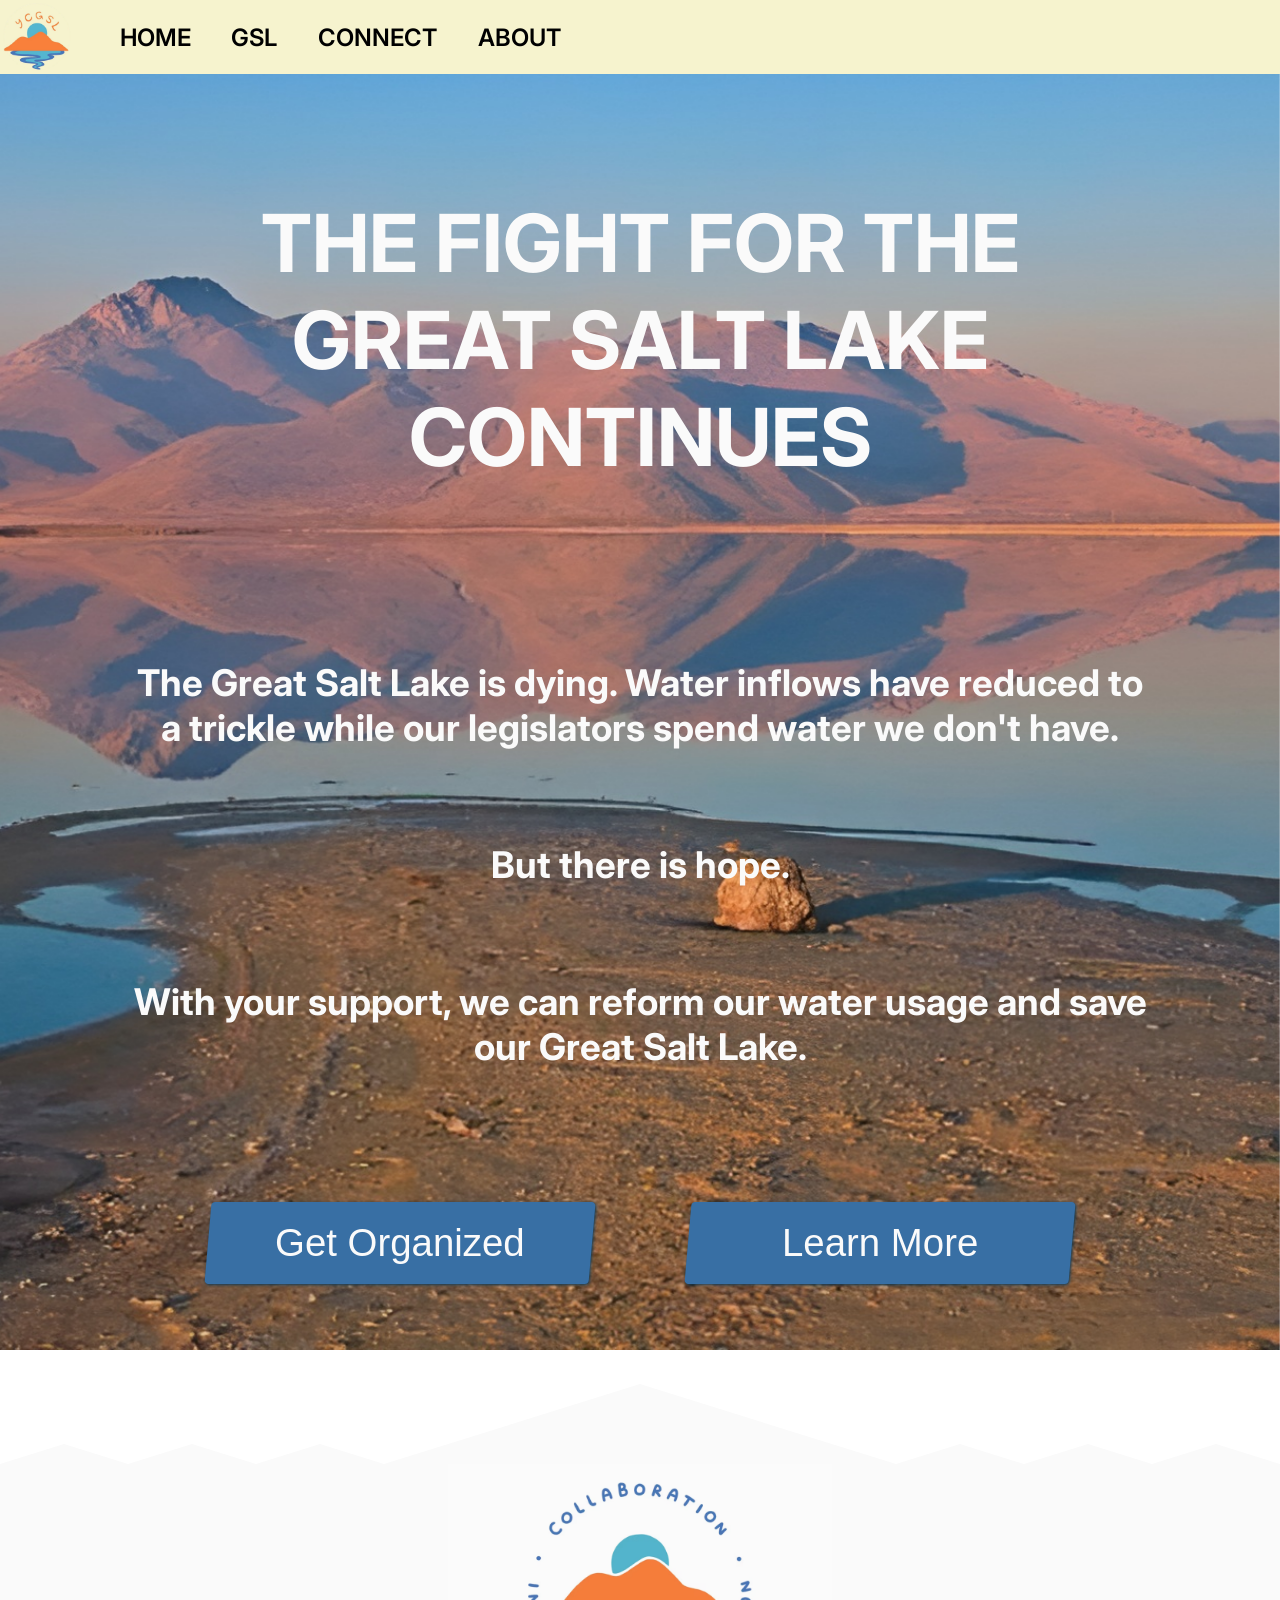
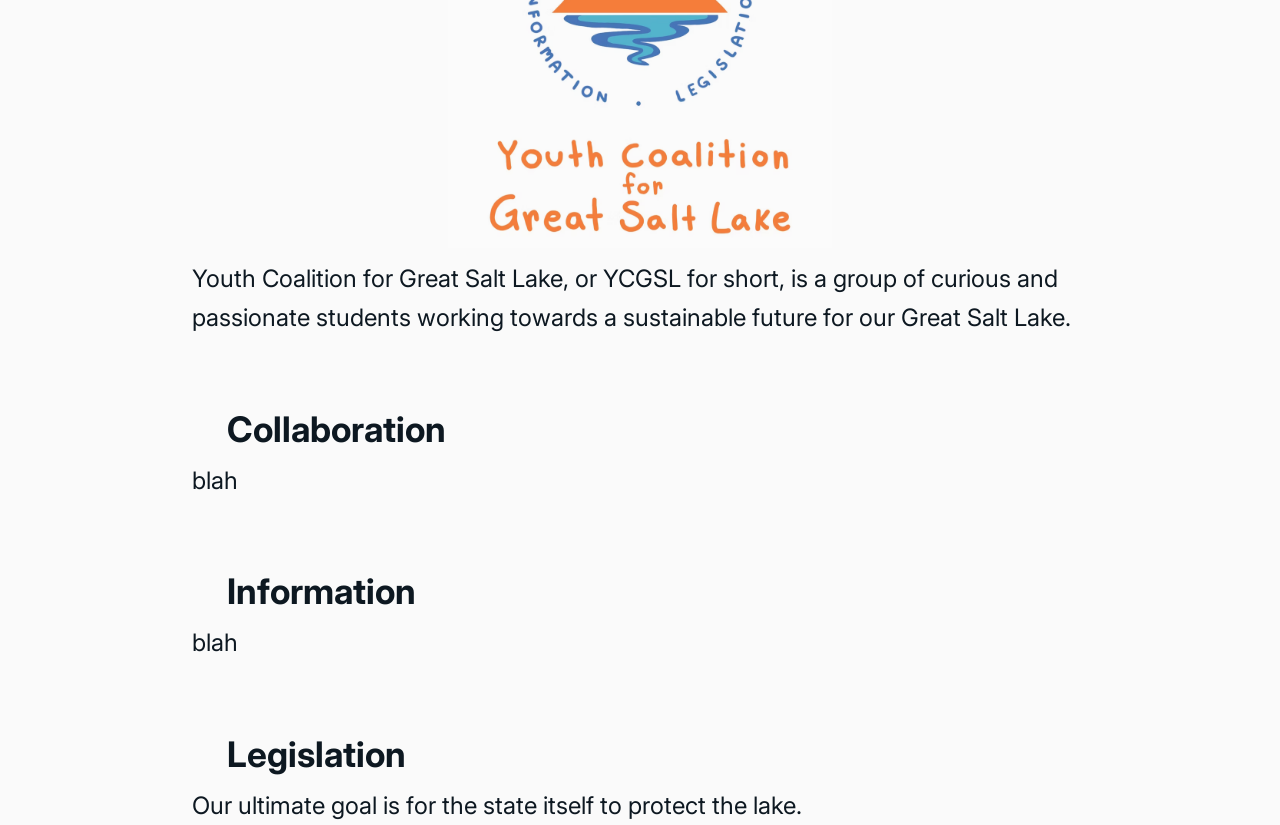
<file: index.html>
<!DOCTYPE html>
<html lang="en">
<head>
    <title>Home - YCGSL</title>

    <meta charset="UTF-8">
    <meta name="viewport" content="width=device-width, initial-scale=1.0">
    <!-- stolen from the p5js web editor -->
    <link rel="stylesheet" href="style/general.css">
    <link rel="stylesheet" href="style/index.css">
    <link rel="stylesheet" href="https://fonts.googleapis.com/css2?family=Inter:wght@400;600;700&display=swap">
</head>
<body>
    <!-- navbar, css stolen from https://www.educative.io/answers/how-to-create-a-navbar-using-css -->
    <nav class="navbar">
        <ul>
            <li id="logo"><a href="index.html"><img src="images/ycgslLogo.png"></img></a></li>
            <div class="navbarElemChunk">
                <li><a href="index.html">HOME</a></li>
                <li><a href="info.html">GSL</a></li>
                <li><a href="connect.html">CONNECT</a></li>
                <li><a href="about.html">ABOUT</a></li>
            </div>
        </ul>
    </nav>

    <div class="main">
        <div class="background"></div>
        <div class="home-text:">
            <div class="home">
                <h1>THE FIGHT FOR THE GREAT SALT LAKE CONTINUES</h1>
                <h2>The Great Salt Lake is dying. Water inflows have reduced to a trickle while our legislators spend water we don't have.</h2>
                <h2>But there is hope.</h2>
                <h2>With your support, we can reform our water usage and save our Great Salt Lake.</h2>
                <div class="button-container">
                    <button><span><a href="connect.html">Get Organized</a></span></button>
                    <button><span><a href="connect.html">Learn More</a></span></button>
                </div>
            </div>
        </div>

        <div class="divider">
            <svg viewBox="0 0 1000 100" preserveAspectRatio="none">
                <path d="
                    M0,100 
                    L50,80 L100,100
                    L150,80 L200,100
                    L250,80 L300,100
                    L500,20
                    L700,100 L750,80
                    L800,100 L850,80
                    L900,100 L950,80 L1000,100
                    L1000,100 L0,100 Z
                " fill="var(--white)"/>
            </svg>
        </div>

        <div class="more-info">
            <div class="big-logo"></div>
            <div class="info-text">
                <p>
                    Youth Coalition for Great Salt Lake, or YCGSL for short, is a group of curious and passionate students
                    working towards a sustainable future for our Great Salt Lake.
                </p>
                <h3>Collaboration</h3>
                <p>blah</p>
                <h3>Information</h3>
                <p>blah</p>
                <h3>Legislation</h3>
                <p>Our ultimate goal is for the state itself to protect the lake.</p>
            </div>
        </div>
    </div>

    <script>
    window.addEventListener('scroll', function () {
        const scrolled = window.scrollY;
        document.querySelector('.background').style.transform = `translateY(${scrolled * -0.1}px)`;
    });
    </script>
</body>
</html>

<!-- this is a comment! -->
</file>
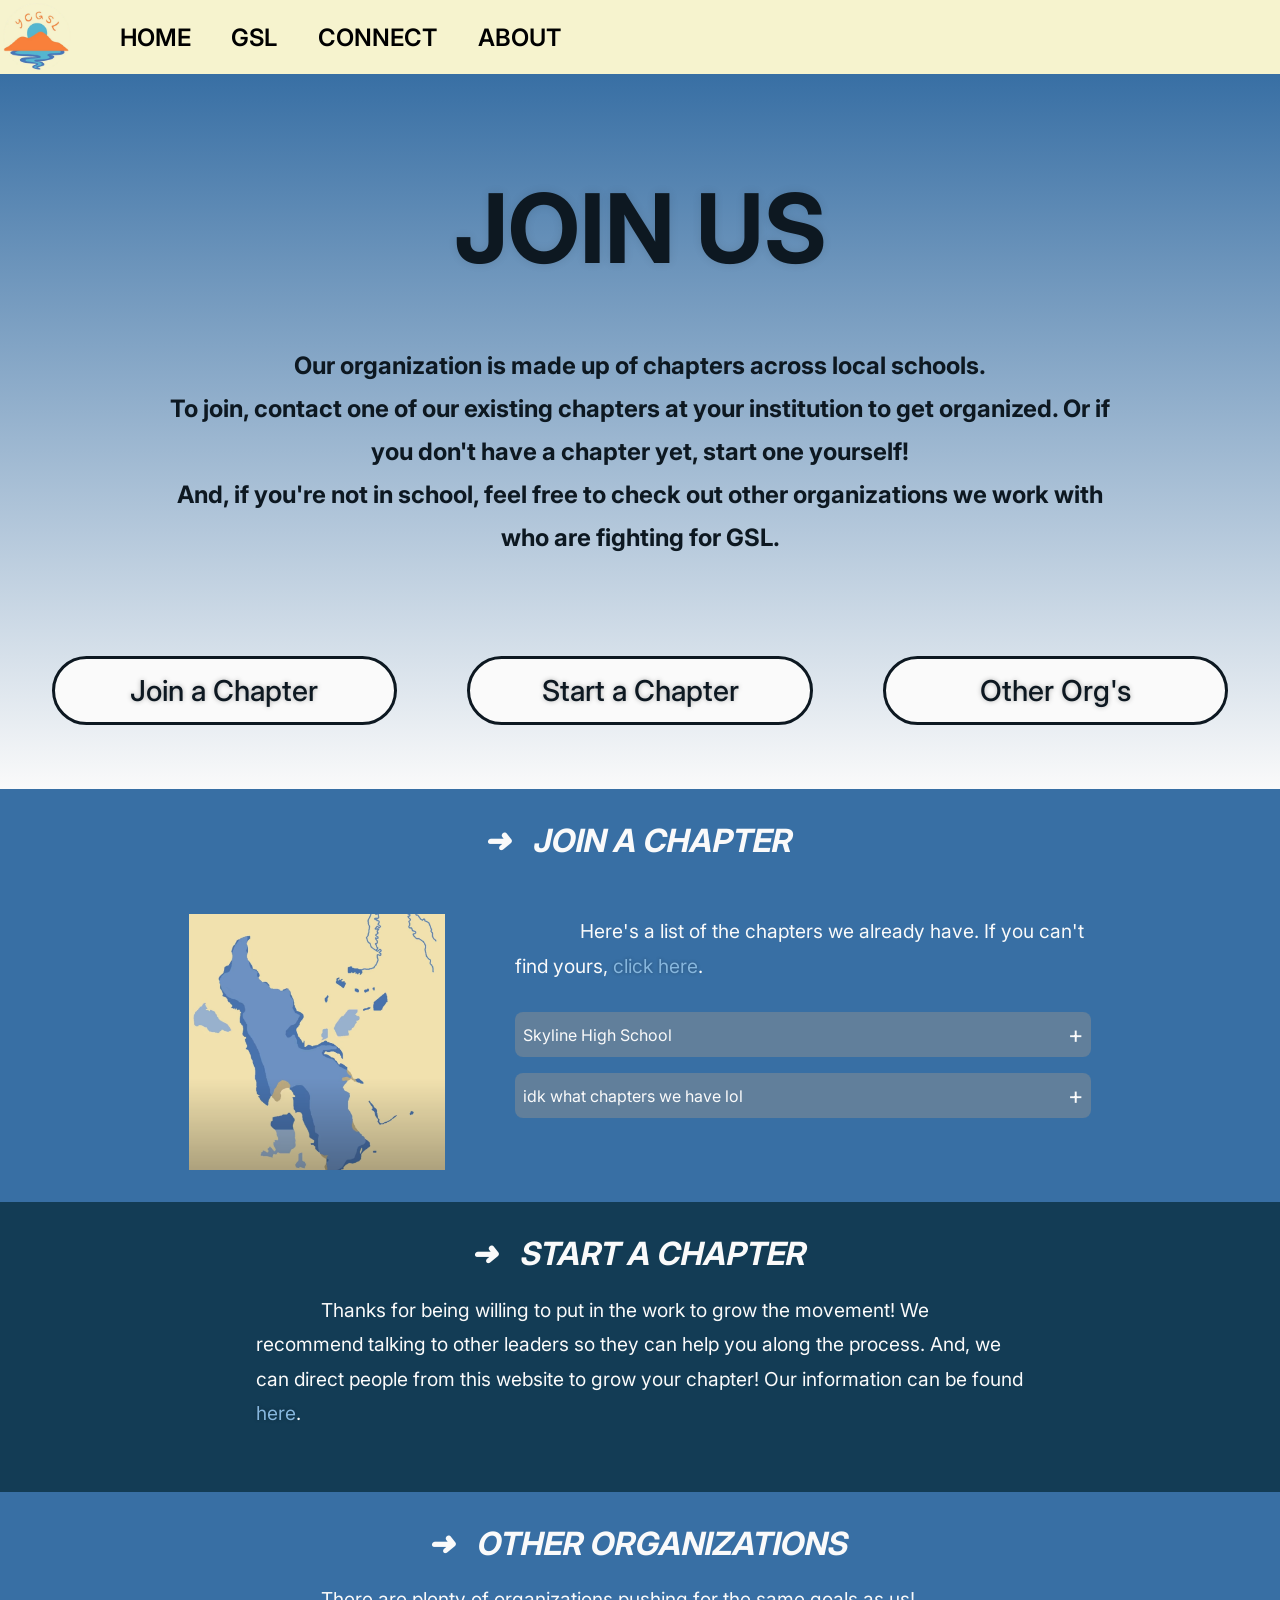
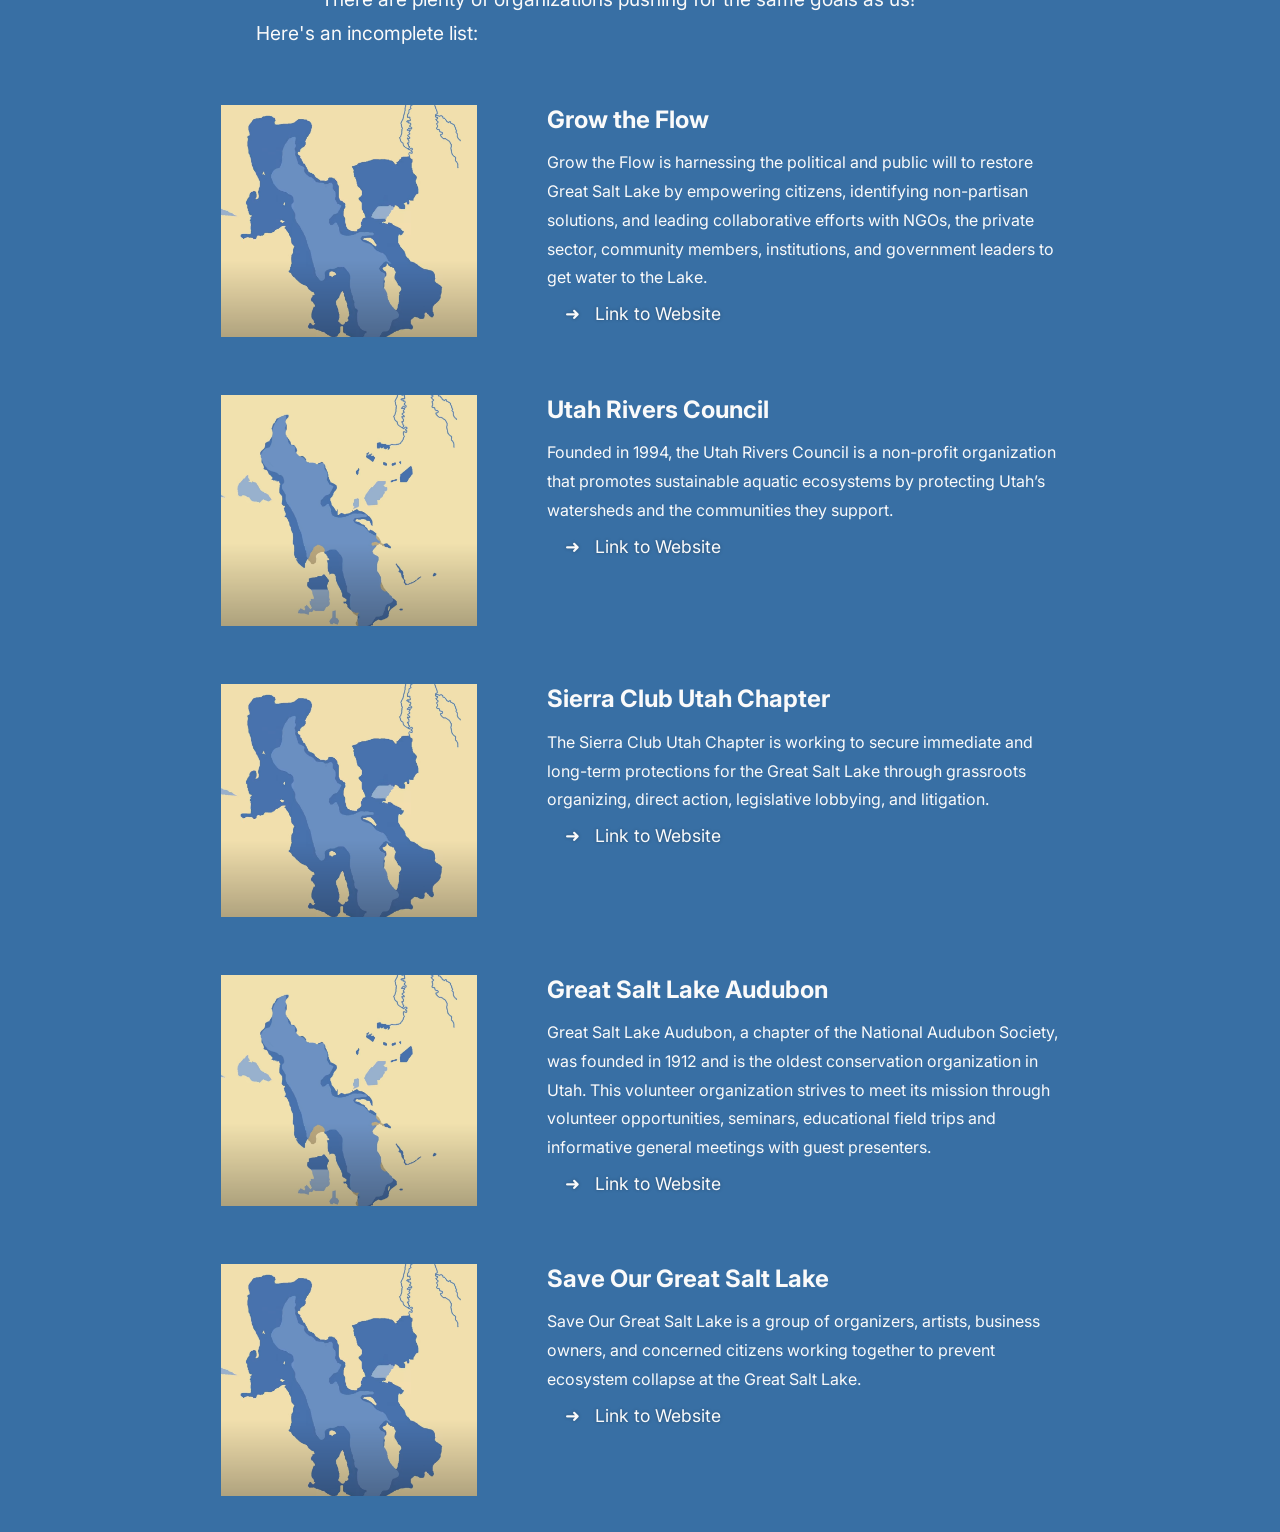
<file: connect.html>
<!DOCTYPE html>
<html lang="en">
<head>
    <title>About - YCGSL</title>

    <meta charset="UTF-8">
    <meta name="viewport" content="width=device-width, initial-scale=1.0">
    <!-- stolen from the p5js web editor -->
    <link rel="stylesheet" href="style/general.css">
    <link rel="stylesheet" href="style/connect.css">
    <link rel="stylesheet" href="https://fonts.googleapis.com/css2?family=Inter:wght@400;600;700&display=swap">
</head>
<body>
    <!-- navbar, css stolen from https://www.educative.io/answers/how-to-create-a-navbar-using-css -->
    <nav class="navbar">
        <ul>
            <li id="logo"><a href="index.html"><img src="images/ycgslLogo.png"></img></a></li>
            <div class="navbarElemChunk">
                <li><a href="index.html">HOME</a></li>
                <li><a href="info.html">GSL</a></li>
                <li><a href="connect.html">CONNECT</a></li>
                <li><a href="about.html">ABOUT</a></li>
            </div>
        </ul>
    </nav>

    <div class="main">

        <div class="topbar">
            <h1>JOIN US</h1>
            <h2>Our organization is made up of chapters across local schools.</h2>
            <h2>To join, contact one of our existing chapters at your institution to get organized. Or if you don't have a chapter yet, start one yourself!</h2>
            <h2>And, if you're not in school, feel free to check out other organizations we work with who are fighting for GSL.</h2>
            <div class="button-container">
                <a href="#join" class="button-link">Join a Chapter</a>
                <a href="#start" class="button-link">Start a Chapter</a>
                <a href="#not-youth" class="button-link">Other Org's</a>
            </div>
        </div>


        <div class="how-to" id="join">
            <h1>➜&nbsp;&nbsp;&nbsp;JOIN A CHAPTER</h1> <!-- the &nbsp;&nbsp;&nbsp; is a tab -->
            <div class="flexbox">
                <div class="fun-picture"></div>
                <div class="text">
                    <p>
                        &nbsp;&nbsp;&nbsp;&nbsp;&nbsp;&nbsp;&nbsp;&nbsp;&nbsp;&nbsp;&nbsp;&nbsp;
                        Here's a list of the chapters we already have. If you can't find yours, 
                        <a href="#start">click here</a>.
                    </p> <!--lmfao-->
                    
                    <div class="info-box-container">
                        <div class="school-info" onclick="toggleInfo(this)">
                            <span class="school-label">Skyline High School</span>
                            <span class="plus-icon">+</span>
                        </div>
                        <div class="info-content">
                            <span class="school-details">Here should be instructions on how to contact Skyline leaders.</span>
                        </div>
                    </div>
                    <div class="info-box-container">
                        <div class="school-info" onclick="toggleInfo(this)">
                            <span class="school-label">idk what chapters we have lol</span>
                            <span class="plus-icon">+</span>
                        </div>
                        <div class="info-content">
                            <span class="school-details">Lorem ipsum docet dolor doloremque</span>
                        </div>
                    </div>

                </div>
            </div>
        </div>


        <div class="how-to" id="start">
            <h1>➜&nbsp;&nbsp;&nbsp;START A CHAPTER</h1>
            <div class="blurb"><p>
                &nbsp;&nbsp;&nbsp;&nbsp;&nbsp;&nbsp;&nbsp;&nbsp;&nbsp;&nbsp;&nbsp;&nbsp;
                Thanks for being willing to put in the work to grow the movement! 
                We recommend talking to other leaders so they can help you along the process. 
                And, we can direct people from this website to grow your chapter! Our information can be found 
                <a href="about.html">here</a>.
            </p></div>
        </div>


        <div class="how-to" id="not-youth">
            <h1>➜&nbsp;&nbsp;&nbsp;OTHER ORGANIZATIONS</h1> 
            <div class="blurb"><p>
                &nbsp;&nbsp;&nbsp;&nbsp;&nbsp;&nbsp;&nbsp;&nbsp;&nbsp;&nbsp;&nbsp;&nbsp;
                There are plenty of organizations pushing for the same goals as us!<br>Here's an incomplete list:
            </p></div>

            <div class="org-container">
                <div class="flexbox">
                    <div class="logo-picture"><img src="images/old.png"></img></div>
                    <div class="org-details">
                        <h2>Grow the Flow</h2>
                        <p>Grow the Flow is harnessing the political and public will to restore Great Salt Lake by empowering citizens, identifying non-partisan solutions, and leading collaborative efforts with NGOs, the private sector, community members, institutions, and government leaders to get water to the Lake.</p>
                        <a href="https://growtheflowutah.org/">➜&nbsp;&nbsp;&nbsp;Link to Website</a>
                    </div>
                </div>
            </div>
            <div class="org-container">
                <div class="flexbox">
                    <div class="logo-picture"><img src="images/modern.png"></img></div>
                    <div class="org-details">
                        <h2>Utah Rivers Council</h2>
                        <p>Founded in 1994, the Utah Rivers Council is a non-profit organization that promotes sustainable aquatic ecosystems by protecting Utah’s watersheds and the communities they support.</p>
                        <a href="https://utahrivers.org/">➜&nbsp;&nbsp;&nbsp;Link to Website</a>
                    </div>
                </div>
            </div>
            <div class="org-container">
                <div class="flexbox">
                    <div class="logo-picture"><img src="images/old.png"></img></div>
                    <div class="org-details">
                        <h2>Sierra Club Utah Chapter</h2>
                        <p>The Sierra Club Utah Chapter is working to secure immediate and long-term protections for the Great Salt Lake through grassroots organizing, direct action, legislative lobbying, and litigation.</p>
                        <a href="https://www.sierraclub.org/utah">➜&nbsp;&nbsp;&nbsp;Link to Website</a>
                    </div>
                </div>
            </div>
            <div class="org-container">
                <div class="flexbox">
                    <div class="logo-picture"><img src="images/modern.png"></img></div>
                    <div class="org-details">
                        <h2>Great Salt Lake Audubon</h2>
                        <p>Great Salt Lake Audubon, a chapter of the National Audubon Society, was founded in 1912 and is the oldest conservation organization in Utah. This volunteer organization strives to meet its mission through volunteer opportunities, seminars, educational field trips and informative general meetings with guest presenters.</p>
                        <a href="https://greatsaltlakeaudubon.org/">➜&nbsp;&nbsp;&nbsp;Link to Website</a>
                    </div>
                </div>
            </div>
            <div class="org-container">
                <div class="flexbox">
                    <div class="logo-picture"><img src="images/old.png"></img></div>
                    <div class="org-details">
                        <h2>Save Our Great Salt Lake</h2>
                        <p>Save Our Great Salt Lake is a group of organizers, artists, business owners, and concerned citizens working together to prevent ecosystem collapse at the Great Salt Lake.</p>
                        <a href="https://www.saveourgreatsaltlake.org/">➜&nbsp;&nbsp;&nbsp;Link to Website</a>
                    </div>
                </div>
            </div>
        </div>

    </div>

    <script>
        function toggleInfo(box) {
            const content = box.nextElementSibling; //checks whether open
            const icon = box.querySelector('.plus-icon'); //checks for the info icon element

            content.classList.toggle('open'); //flips being open or not for container
            box.classList.toggle('open'); //flips being open or not for box
            icon.textContent = content.classList.contains('open') ? '−' : '+'; //changes based on openness
        }
    </script>

</body>
</html>
</file>
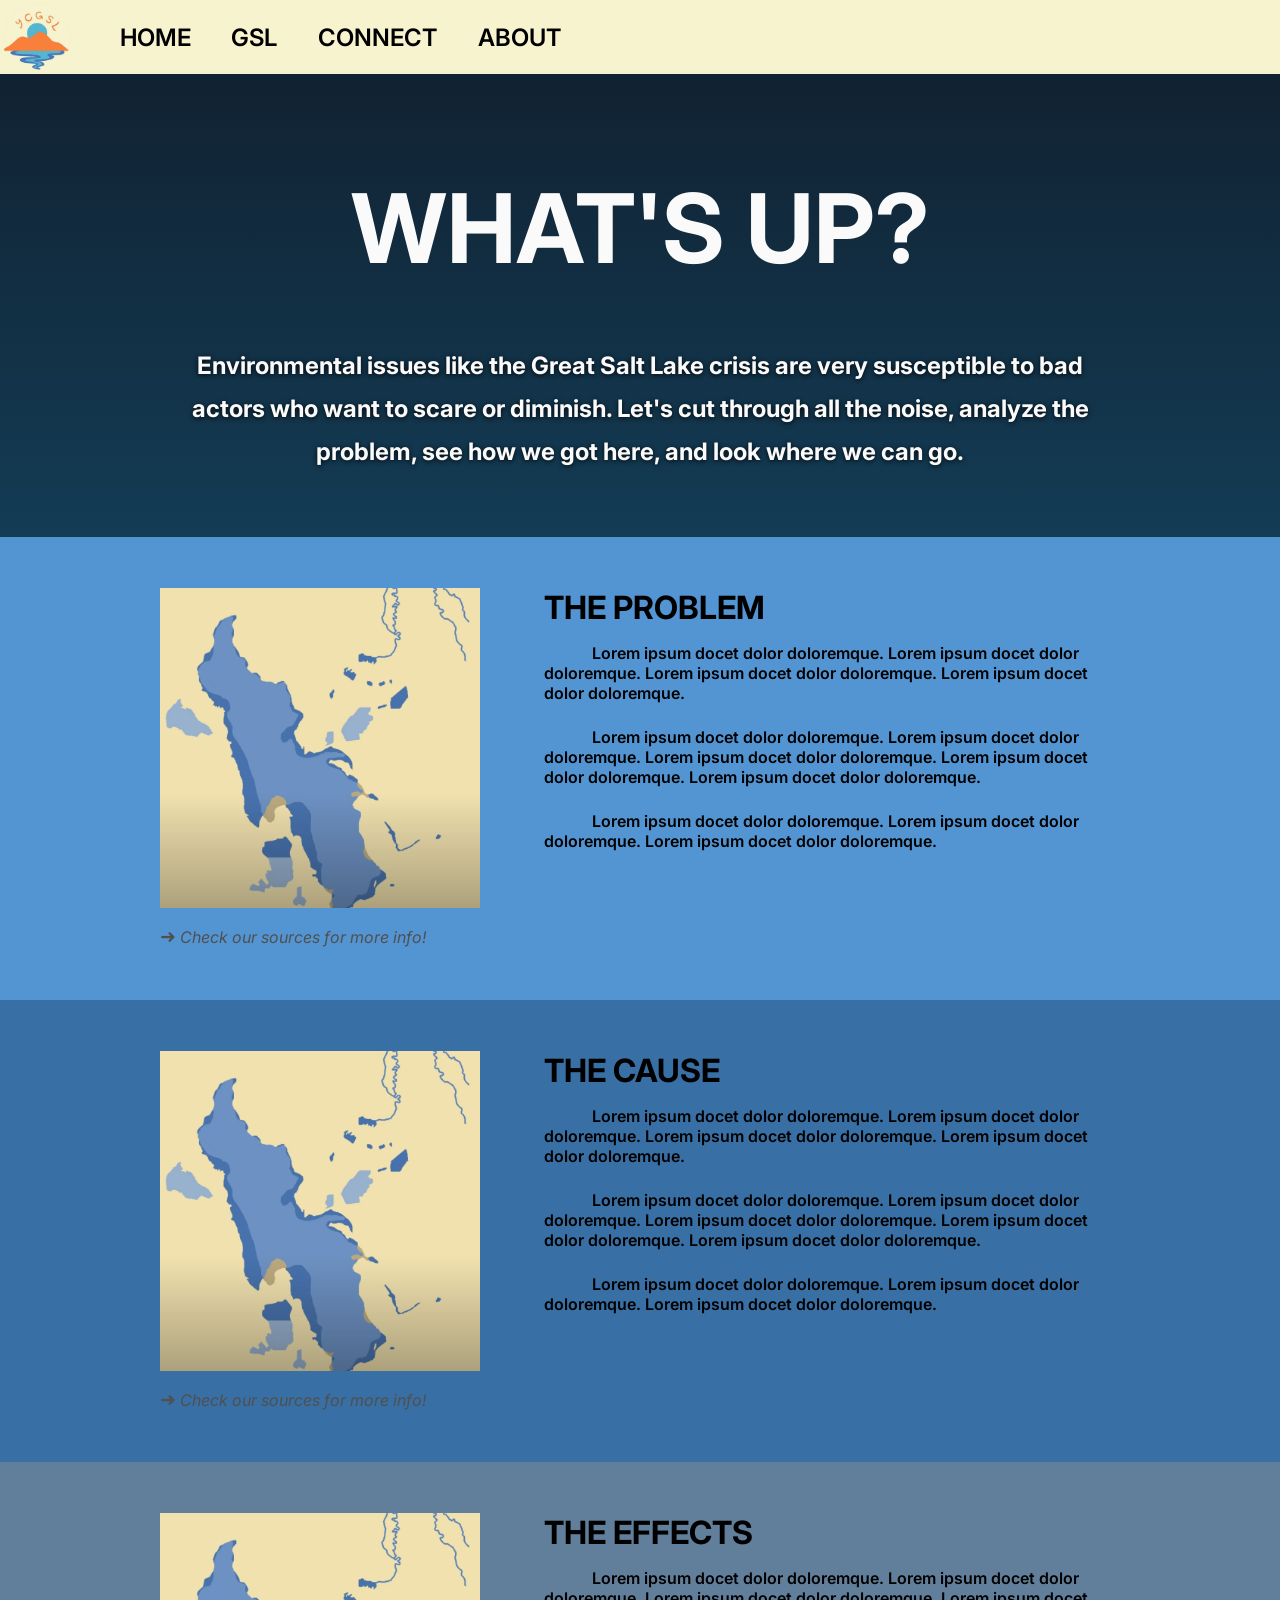
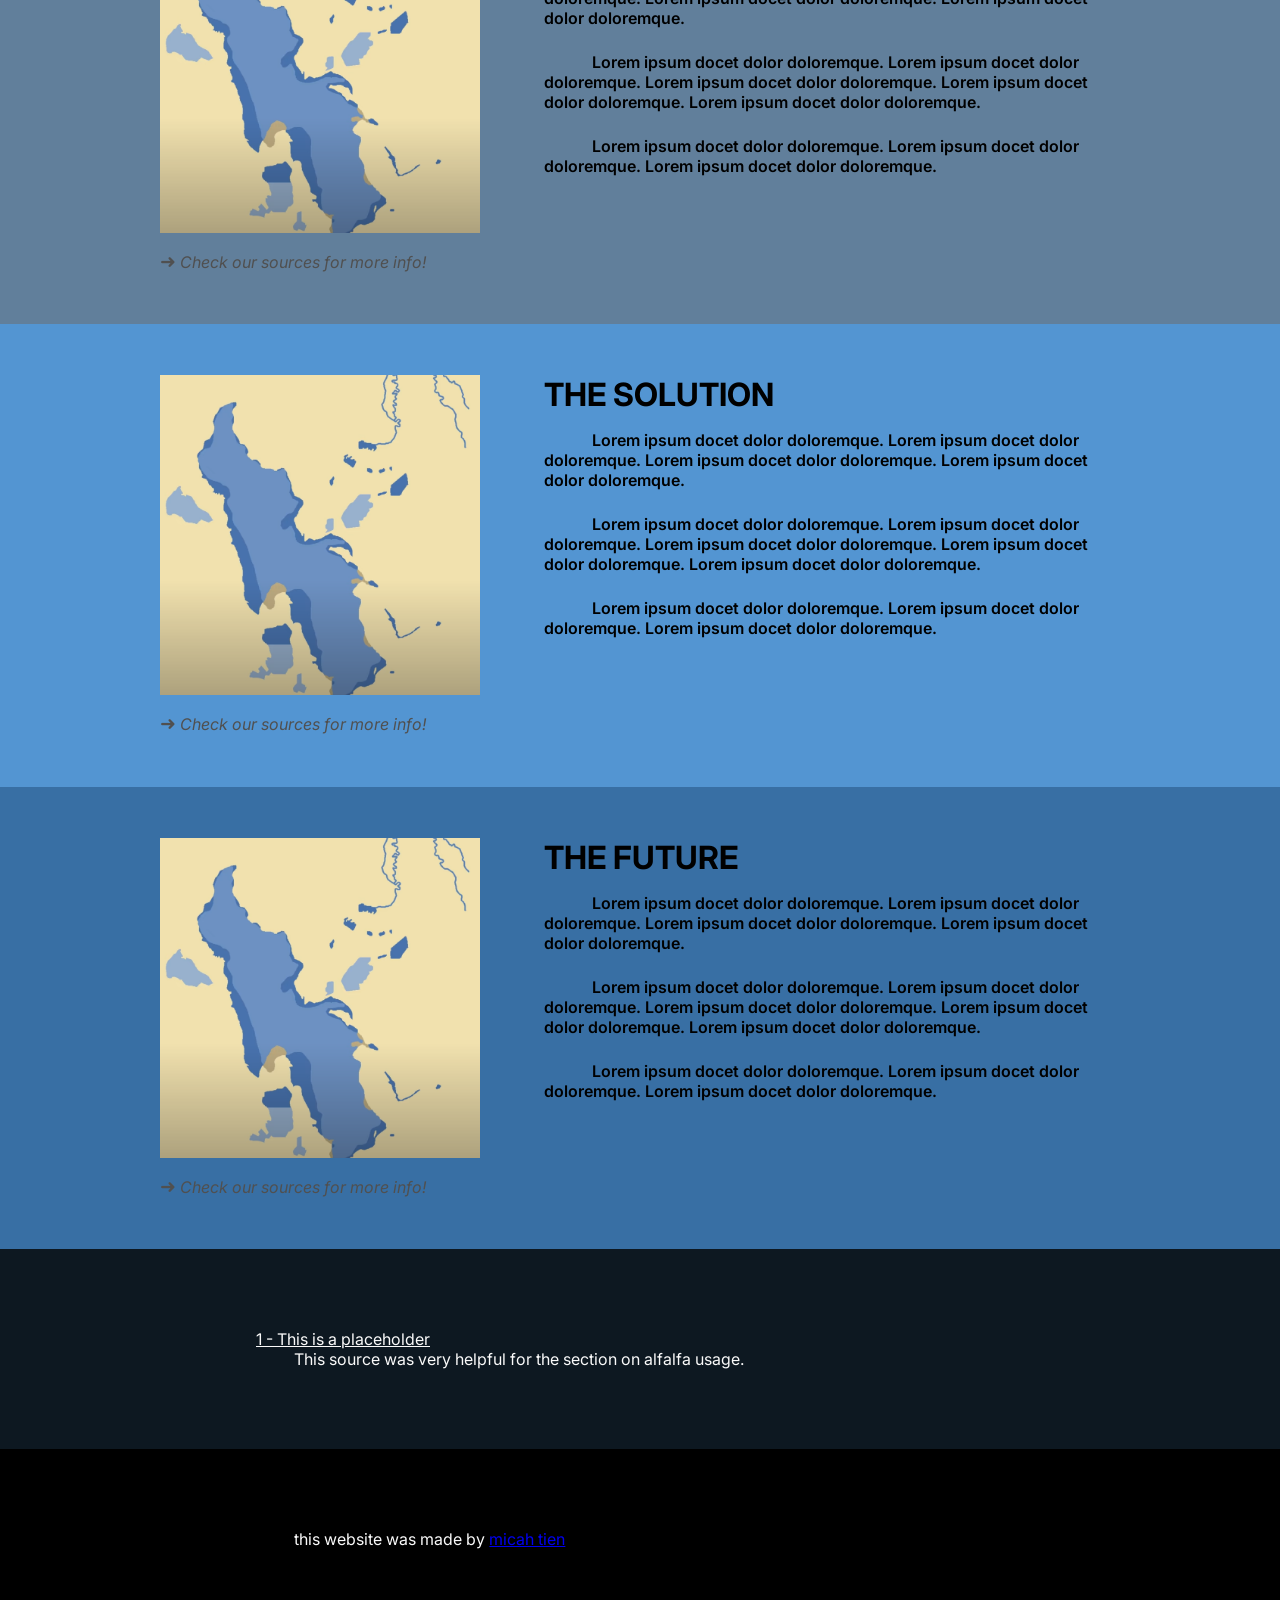
<file: info.html>
<!DOCTYPE html>
<html lang="en">
<head>
    <title>About - YCGSL</title>

    <meta charset="UTF-8">
    <meta name="viewport" content="width=device-width, initial-scale=1.0">
    <!-- stolen from the p5js web editor -->
    <link rel="stylesheet" href="style/general.css">
    <link rel="stylesheet" href="style/info.css">
    <link rel="stylesheet" href="https://fonts.googleapis.com/css2?family=Inter:wght@400;600;700&display=swap">
</head>
<body>
    <!-- navbar, css stolen from https://www.educative.io/answers/how-to-create-a-navbar-using-css -->
    <nav class="navbar">
        <ul>
            <li id="logo"><a href="index.html"><img src="images/ycgslLogo.png"></img></a></li>
            <div class="navbarElemChunk">
                <li><a href="index.html">HOME</a></li>
                <li><a href="info.html">GSL</a></li>
                <li><a href="connect.html">CONNECT</a></li>
                <li><a href="about.html">ABOUT</a></li>
            </div>
        </ul>
    </nav>

    <div class="main">
        <div class="background-wrapper">
            <h1>WHAT'S UP?</h1>
            <h2>
                Environmental issues like the Great Salt Lake crisis are very susceptible to bad actors who want to scare or diminish. 
                Let's cut through all the noise, analyze the problem, see how we got here, and look where we can go.
            </h2>
        </div>

        <div class="info-group" id="problem">
            <div class="info-block">
                <div class="left-part">
                    <div class="infographic"></div>
                    <p class="source-info">
                        <span class="arrow">➜</span>
                        <a href="#sources-section"><i>Check our sources for more info!</i></a>
                    </p>
                </div>
                <div class="right-part">
                    <h1>THE PROBLEM</h1>
                    <p>Lorem ipsum docet dolor doloremque. Lorem ipsum docet dolor doloremque. Lorem ipsum docet dolor doloremque. Lorem ipsum docet dolor doloremque.</p>
                    <p>Lorem ipsum docet dolor doloremque. Lorem ipsum docet dolor doloremque. Lorem ipsum docet dolor doloremque. Lorem ipsum docet dolor doloremque. Lorem ipsum docet dolor doloremque.</p>
                    <p>Lorem ipsum docet dolor doloremque. Lorem ipsum docet dolor doloremque. Lorem ipsum docet dolor doloremque.</p>
                </div>
            </div>
        </div>

        <div class="info-group" id="cause">
            <div class="info-block">
                <div class="left-part">
                    <div class="infographic"></div>
                    <p class="source-info">
                        <span class="arrow">➜</span>
                        <a href="#sources-section"><i>Check our sources for more info!</i></a>
                    </p>
                </div>
                <div class="right-part">
                    <h1>THE CAUSE</h1>
                    <p>Lorem ipsum docet dolor doloremque. Lorem ipsum docet dolor doloremque. Lorem ipsum docet dolor doloremque. Lorem ipsum docet dolor doloremque.</p>
                    <p>Lorem ipsum docet dolor doloremque. Lorem ipsum docet dolor doloremque. Lorem ipsum docet dolor doloremque. Lorem ipsum docet dolor doloremque. Lorem ipsum docet dolor doloremque.</p>
                    <p>Lorem ipsum docet dolor doloremque. Lorem ipsum docet dolor doloremque. Lorem ipsum docet dolor doloremque.</p>
                </div>
            </div>
        </div>

        <div class="info-group" id="effects">
            <div class="info-block">
                <div class="left-part">
                    <div class="infographic"></div>
                    <p class="source-info">
                        <span class="arrow">➜</span>
                        <a href="#sources-section"><i>Check our sources for more info!</i></a>
                    </p>
                </div>
                <div class="right-part">
                    <h1>THE EFFECTS</h1>
                    <p>Lorem ipsum docet dolor doloremque. Lorem ipsum docet dolor doloremque. Lorem ipsum docet dolor doloremque. Lorem ipsum docet dolor doloremque.</p>
                    <p>Lorem ipsum docet dolor doloremque. Lorem ipsum docet dolor doloremque. Lorem ipsum docet dolor doloremque. Lorem ipsum docet dolor doloremque. Lorem ipsum docet dolor doloremque.</p>
                    <p>Lorem ipsum docet dolor doloremque. Lorem ipsum docet dolor doloremque. Lorem ipsum docet dolor doloremque.</p>
                </div>
            </div>
        </div>

        <div class="info-group" id="solution">
            <div class="info-block">
                <div class="left-part">
                    <div class="infographic"></div>
                    <p class="source-info">
                        <span class="arrow">➜</span>
                        <a href="#sources-section"><i>Check our sources for more info!</i></a>
                    </p>
                </div>
                <div class="right-part">
                    <h1>THE SOLUTION</h1>
                    <p>Lorem ipsum docet dolor doloremque. Lorem ipsum docet dolor doloremque. Lorem ipsum docet dolor doloremque. Lorem ipsum docet dolor doloremque.</p>
                    <p>Lorem ipsum docet dolor doloremque. Lorem ipsum docet dolor doloremque. Lorem ipsum docet dolor doloremque. Lorem ipsum docet dolor doloremque. Lorem ipsum docet dolor doloremque.</p>
                    <p>Lorem ipsum docet dolor doloremque. Lorem ipsum docet dolor doloremque. Lorem ipsum docet dolor doloremque.</p>
                </div>
            </div>
        </div>

        <div class="info-group" id="future">
            <div class="info-block">
                <div class="left-part">
                    <div class="infographic"></div>
                    <p class="source-info">
                        <span class="arrow">➜</span>
                        <a href="#sources-section"><i>Check our sources for more info!</i></a>
                    </p>
                </div>
                <div class="right-part">
                    <h1>THE FUTURE</h1>
                    <p>Lorem ipsum docet dolor doloremque. Lorem ipsum docet dolor doloremque. Lorem ipsum docet dolor doloremque. Lorem ipsum docet dolor doloremque.</p>
                    <p>Lorem ipsum docet dolor doloremque. Lorem ipsum docet dolor doloremque. Lorem ipsum docet dolor doloremque. Lorem ipsum docet dolor doloremque. Lorem ipsum docet dolor doloremque.</p>
                    <p>Lorem ipsum docet dolor doloremque. Lorem ipsum docet dolor doloremque. Lorem ipsum docet dolor doloremque.</p>
                </div>
            </div>
        </div>
        
        <div id="sources-section">
            
            <div class="source">
                <a href="https://www.sltrib.com/opinion/editorial/2022/12/04/why-its-time-utah-buy-out/">1 - This is a placeholder</a>
                <p>This source was very helpful for the section on alfalfa usage.</p>
            </div>

        </div>
        
        <div id="about-section">
            <p>this website was made by <a href="about.html">micah tien</a></p>
        </div>

    </div>
</body>
</html>
</file>
<file: style/general.css>
:root {
    --red: #E55812;
    --orange: #FF9B42;
    --yellow: #F2BB05;
    --blue: #386FA4;
    --navy: #133C55;
    --black: #0D1821;
    --white: #FAFAFA;
    --navbar: #F6F3CE;
}

html {
  scroll-behavior: smooth;
}

* {
    margin: 0;
    padding: 0;
}

body {
    font-family: 'Inter', sans-serif;
    height: 100%;
}

/*
    PLEASE NOTE
    EVERYTHING THAT HAS TO DEAL WITH THE NAVBAR
    SHOULD BE COMPLETELY IGNORED
    IT IS A MESS
    DW ABT IT
    JUST TRUST THAT IT WORKS
    AND IF IT DOESNT THEN DONT TELL ANYONE
    IF YOU CANT SEE IT THEN IT CANT SEE YOU
    
*/

.navbar {
    background-color: var(--navbar);
    width: 100%;
}

.navbar ul {
    list-style-type: none; /*deletes the bullet points*/
    display: flex; /*creates the flex box, so everything is on the same level*/

    margin: 0; /*to get rid of the ugly line above the navbar*/
    padding: 0;
}

.navbar ul li a {
    /* float: left; */
    display: flex;
    align-items: center; /* vertical center */
    justify-content: center; /* horizontal center */
}

#logo {
    /* square-ify */
    width: 74px;
    height: 74px;
    object-fit: cover;
    /* next two lines will center the text if its in square form */
    display: flex;
    justify-content: center;

    background-color: #F6F3CE;
    margin-left: 10px;
    margin: 0;
    padding: 0;
}
#logo img {
    width: 68px;
    height: 68px;
    object-fit: cover;
}

.navbarElemChunk {
    display: flex;
    margin: 1em;
}

.navbarElemChunk li {
    padding: 1%;
    margin-inline-start: 5%;
    
    display: flex;
    justify-content: center;
}

.navbarElemChunk li a {
    color: black;
    font-size: 1.5em;
    text-decoration: none; /* gets rid of the underline */
    padding-left: 0.3em;
    padding-right: 0.3em;
    font-weight: 600;
    background-color:  var(--navbar);

    transition: background-color 0.3s;
}

.navbarElemChunk li a:hover {
    background-color: #e0e0e0;
}


#about-section {
    width: 100%;
    background-color: black;
    color: var(--white);
    padding: 5em 0;
    margin: 0;
}

#about-section p {
    max-width: 83.33%;
    position: relative;
    left: 23vw;
    width: 54vw;
}
</file>
<file: style/index.css>
:root {
    --red: #E55812;
    --orange: #FF9B42;
    --yellow: #F2BB05;
    --blue: #386FA4;
    --navy: #133C55;
    --black: #0D1821;
    --white: #FAFAFA;
}

html {
    scroll-behavior: smooth;
    margin: 0;
    padding: 0;
    height: 100%;
}

.background {
    position: fixed;
    top: 0;
    left: 0;
    height: 150vh;
    width: 100%;

    background: url('../images/Great Salt Lake.png') no-repeat top center/cover;

    z-index: -1;
    transform: translateY(0px);
    pointer-events: none;
}

.home {
    position: relative;
    min-height: 100vh;

    display: flex;
    flex-direction: column;
    align-items: center;
    justify-content: center; /* vertical centering */
    text-align: center;
    padding-bottom: 5em;
}

.home-text {
    position: relative;
    z-index: 1;
}

.home h1, .home h2 {
    color: var(--white);
    margin: 1.5em;
}

.home h1 {
    font-size: 5em;
    max-width: 70vw;
}

.home h2 {
    font-size: 2.3em;
    max-width: 80vw;
    margin-bottom: 1em;
}

.button-container {
    font-size: 2em;
    display: flex;
    gap: 3em; /* space between buttons */
    justify-content: center;
    margin-top: 3em;
}

.button-container button {
    font-size: 1.2em;
    padding: 0.5em 1em;
    width: 30vw;
    background-color: var(--blue);
    color: var(--white);
    border-radius: 4px;
    border: none;
    cursor: pointer; /* makes cursor look like theres stuff to click */

    /* parallelogram code */
    transform: skew(-5deg);
    transition: all 0.3s ease;
    box-shadow: 1px 1px 3px var(--navy);
}

.button-container button span {
    display: inline-block;
    transform: skew(5deg); /* text is normal */
    transition: all 0.3s ease;
}

.button-container a {
    text-decoration: none;
    color: inherit;
}

.button-container button:hover span {
    transform: skew(-1deg);
}



.divider {
  position: relative;
  width: 100%;
  height: 100px;
  overflow: hidden;
  background: transparent;
}

.divider svg {
  display: block;
  width: 100%;
  height: 100%;
}



.more-info {
    background-color: var(--white); /* or your preferred bg */
    color: var(--black);
    text-align: left;
    width: 100%;
    margin: 0 auto;
}

.big-logo {
    width: 30vw;
    height: 30vw;
    margin: 0 auto;
    
    background-image: url('../images/ycgslBigLogo.png');
    background-size: contain;
    background-repeat: no-repeat;
    background-position: center;
    filter: brightness(98.5%); /* the image is slightly too light bc --white != white */
}

.info-text {
    position: relative;
    left: 15vw;
    width: 70vw;
}

.info-text h3 {
    margin-top: 2em;
    font-size: 2.2em;
    text-indent: 1em;
}

.info-text p {
    line-height: 1.6;
    font-size: 1.5em;
    margin-top: 0.5em;
}
</file>
<file: style/connect.css>
:root {
    --red: #E55812;
    --orange: #FF9B42;
    --yellow: #F2BB05;
    --lblue:#5395d2;
    --blue: #386FA4;
    --navy: #133C55;
    --black: #0D1821;
    --grey: #617f9b;
    --white: #FAFAFA;
}

html {
  scroll-behavior: smooth;
}

.main p {
    line-height: 1.8;
    font-size: 1.2em;
    margin-bottom: 1.5em;
}

.main a {
    text-decoration: none;
    color: #86b6dd;
    text-shadow: 0 0 0.2em rgba(0, 0, 0, 0.3);
}

.topbar {
    background: linear-gradient(to bottom, var(--blue), var(--white));
    color: var(--black);
    
    padding-top: 6em;
    padding-bottom: 4em;

    width: 100%;
    margin: 0 auto;
    text-align: center;
}

.topbar h1 {
    font-size: 6em;
    margin-bottom: 0.6em;
    text-shadow: 0 0 0.1em rgba(0, 0, 0, 0.1);
    transition: text-shadow 0.3s ease;
}

.topbar h1:hover {
    text-shadow: 0 0 0.1em rgba(0, 0, 0, 0.3);
}

.topbar h2 {
    color: var(--black);
    width: 75vw;
    margin: 0 auto;
    line-height: 1.8;
    /* text-shadow: 0 0.05em 0.2em rgba(0, 0, 0, 0.9); */
}

.button-container {
    font-size: 2em;
    display: flex;
    gap: 5.5%;
    justify-content: center;
    margin-top: 3em;
}

.button-container .button-link {
    font-size: 0.9em;
    font-weight: 500;
    padding: 0.5em 1em;
    width: 22vw;

    background-color: var(--white);
    color: var(--black);

    border-radius: 9999px;
    border-color: var(--black);
    border: 0.12em solid;
    cursor: pointer;

    transition: border-color 0.5s, background-color 0.3s, color 0.3s;
}

.button-container .button-link:hover {
  border-color: var(--navy);
  background-color: var(--navy);
  color: var(--white);
  text-shadow: 0 0.05em 0.2em rgba(0, 0, 0, 0.3);
}

.how-to {
    width: 100%;
    padding-top: 2em;
    padding-bottom: 2em;
    color: var(--white);
}

.how-to h1 {
    transform: skew(-12deg);
    width: 100%;
    text-align: center;

    tab-size:8;

    transition: transform 0.3s;
}

.how-to h1:hover {
    transform: skew(-25deg);
}


.flexbox {
    display: flex;
    gap: 5.5%;
    justify-content: center;

    margin-top: 6vmin;
}

.fun-picture {
    width: 20vw;
    height: 20vw;

    background-image: url('../images/modern.png');
    background-size: cover;
    background-position: center;
    background-repeat: no-repeat;
}

.text {
    width: 45vw;
}

.info-box-container {
    margin-bottom: 1em;
}

.school-info {
    background-color: var(--grey);
    padding: 0.5em;
    border-radius: 0.5em;

    cursor:pointer;
    user-select: none; /* makes the text unselectable. Remember this for later! */

    display:flex;
    justify-content: space-between;
    align-items: center;

    transition: background-color 0.3s;
}

.school-info.open {
    border-bottom-left-radius: 0em;
    border-bottom-right-radius: 0em;
}

.school-info:hover {
    background-color: #a5b4ce;
}

.plus-icon {
    position: relative;
    top: -0.03em;
    font-size: 1.5em;
}

.info-content {
    max-height: 0;
    overflow: hidden;

    background-color: #2f4353;
    border-bottom-left-radius: 0.5em;
    border-bottom-right-radius: 0.5em;

    transition: padding 0.3s, max-height 0.3s;
}

.info-content.open {
    padding: 0.5em;
    max-height: 5em;
}

.info-content a {
    color: inherit;
}

.blurb p {
    margin-top: 1em;
    width: 60vw;
    position: relative;
    left: 20vw;
}

#join {
    background-color: var(--blue);
}

#start {
    background-color: var(--navy);
}

#not-youth {
    background-color: var(--blue);
}

.logo-picture img {
    width: 20vw;

    background-size: cover;
    background-position: center;
    background-repeat: no-repeat;
}

.org-details {
    width: 40vw;
}

.org-details p {
    font-size:1em;
    margin-top: 0.9em;
    margin-bottom: 0.7em;
}

.org-details a {
  position: relative;
  display: inline-block;
  left: 1em;

  font-size: 1.1em;
  text-decoration: none;
  color: var(--white);

  transition: color 0.3s;
}

.org-details a::after {
  content: "";
  position: absolute;
  left: 0;
  bottom: -0.15em;
  height: 0.1em;
  width: 0;
  background-color: currentColor;
  transition: width 0.3s ease;
}

.org-details a:hover::after {
  width: 100%;
}
</file>
<file: style/info.css>
:root {
    --red: #E55812;
    --orange: #FF9B42;
    --yellow: #F2BB05;
    --lblue:#5395d2;
    --blue: #386FA4;
    --navy: #133C55;
    --black: #0D1821;
    --grey: #617f9b;
    --white: #FAFAFA;
}

html {
    scroll-behavior: smooth;
    margin: 0;
}

.background-wrapper {
    background: linear-gradient(to top, var(--navy), #112232);
    color: var(--white);
    
    padding-top: 6em;
    padding-bottom: 4em;
    margin: 0;

    width: 100%;
    text-align: center;
}

.background-wrapper h1 {
    font-size: 6em;
    margin-bottom: 0.6em;
    transition: text-shadow 0.3s ease;
}

.background-wrapper h1:hover {
    text-shadow: 0.05em 0.1em 0.1em rgba(0, 0, 0, 0.9);
}

.background-wrapper h2 {
    width: 75vw;
    margin: 0 auto;
    line-height: 1.8;
    text-shadow: 0 0.05em 0.2em rgba(0, 0, 0, 0.9);
}

.info-block {
    display: flex;
    justify-content: space-between;
    width: 75vw;
    margin: 0 auto;
}

.left-part {
    width: 25vw;
}

.infographic {
    width: 25vw;
    aspect-ratio: 1/1;

    background-image: url('../images/modern.png');
    background-size: cover;
    background-position: center;
    background-repeat: no-repeat;

    margin-bottom: 1em;
}

.source-info {
    color: rgb(80, 80, 80);
}

.source-info:hover {
    color: rgb(0, 0, 0);
}

.source-info .arrow {
    font-size: 1.2em;
    transition: transform 0.3s ease;
    color: inherit;

    transition: all 0.3s;
}

.source-info:hover .arrow {
    transform: scale(1.3);
}

.source-info a {
    text-decoration: none;
    box-shadow: inset 0 -0em 0 0 rgb(0, 0, 0);
    color: inherit;
    cursor: pointer;

    transition: all 0.3s;
}

.source-info:hover a {
    box-shadow: inset 0 -0.1em 0 0 rgb(0, 0, 0);
}

.right-part {
    width: 45vw;
    margin: 0;
}

.right-part h1 {
    padding-bottom: 0.5em;
    margin: 0;
}

.right-part p {
    font-weight: 600;
    padding-bottom: 1.5em;
    text-indent: 3em;
    margin: 0;
}

.info-group {
    padding-top: 4vw;
    padding-bottom: 4vw;
    width: 100%;
    margin: 0;
}

#problem {
    background-color: var(--lblue);
    margin: 0;
}

#cause {
    background-color: var(--blue);
    margin: 0;
}

#effects {
    background-color: var(--grey);
    margin: 0;
}

#solution {
    background-color: var(--lblue);
    margin: 0;
}

#future {
    background-color: var(--blue);
    margin: 0;
}


#sources-section {
    width: 100%;
    background-color: var(--black);
    color: var(--white);
    padding: 5em 0;
    margin: 0;
}

.source {
    margin-bottom: 2em;
    width: 60%;
    margin: 0;
}

.source a {
    position: relative;
    left: 20vw;
    color: inherit;

    margin-bottom: 2em;
}

.source p {
    max-width: 83.33%;
    position: relative;
    left: 23vw;
}
</file>
